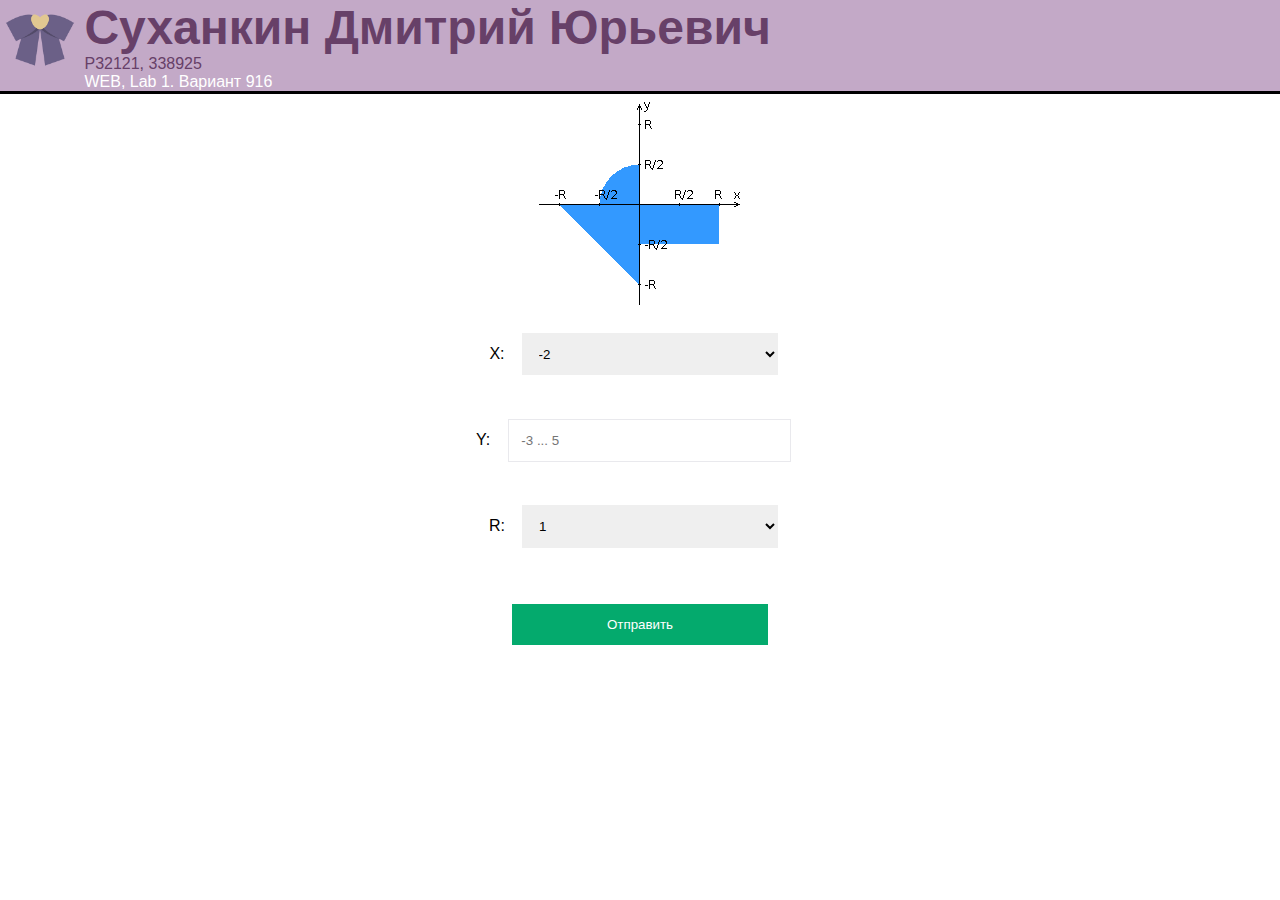
<file: index.html>
<!DOCTYPE html>
<html lang="ru">
    <head>
        <title>Web Lab 1</title>
        <meta charset="UTF-8">
        <link rel="icon" type="image/png" href="./img/favicon.png">
        <link rel="stylesheet" href="./css/styles.css">
    </head>
    <body>
        <header>
            <img class="header-icon" src="./img/icon.png">
            <div class="header-text">
                <h1 id="name" class="name">Суханкин Дмитрий Юрьевич</h1>
                <p class="name description">P32121, 338925</p>
                <p class="description">WEB, Lab 1. Вариант 916</p>
            </div>
        </header>
        <main>
            <img src="./img/graph.png">
            <form id="form" method="get" action="./table.php">
                <label for="X">X:</label>
                <select required class="dropdown" name="X" id="X">
                    <option value="-2">-2</option>
                    <option value="-1.5">-1.5</option>
                    <option value="-1">-1</option>
                    <option value="-0.5">-0.5</option>
                    <option value="0">0</option>
                    <option value="0.5">0.5</option>
                    <option value="1">1</option>
                    <option value="1.5">1.5</option>
                    <option value="2">2</option>
                </select><br><br>
                <label for="Y">Y:</label>
                <input required class="text-input" placeholder="-3 ... 5" type="text" id="Y" name="Y"><br><br>
                <label for="R">R:</label>
                <select required class="dropdown" name="R" id="R">
                    <option value="1">1</option>
                    <option value="1.5">1.5</option>
                    <option value="2">2</option>
                    <option value="2.5">2.5</option>
                    <option value="3">3</option>
                </select><br><br>
                <input class="submit" id="submit" type="submit" value="Отправить">
            </form>
            <div id="error" style="display:none;">
                <div id="errorText">

                </div>
            </div>
        </main>

        <script src="./js/script.js"></script>
    </body>
</html>
</file>
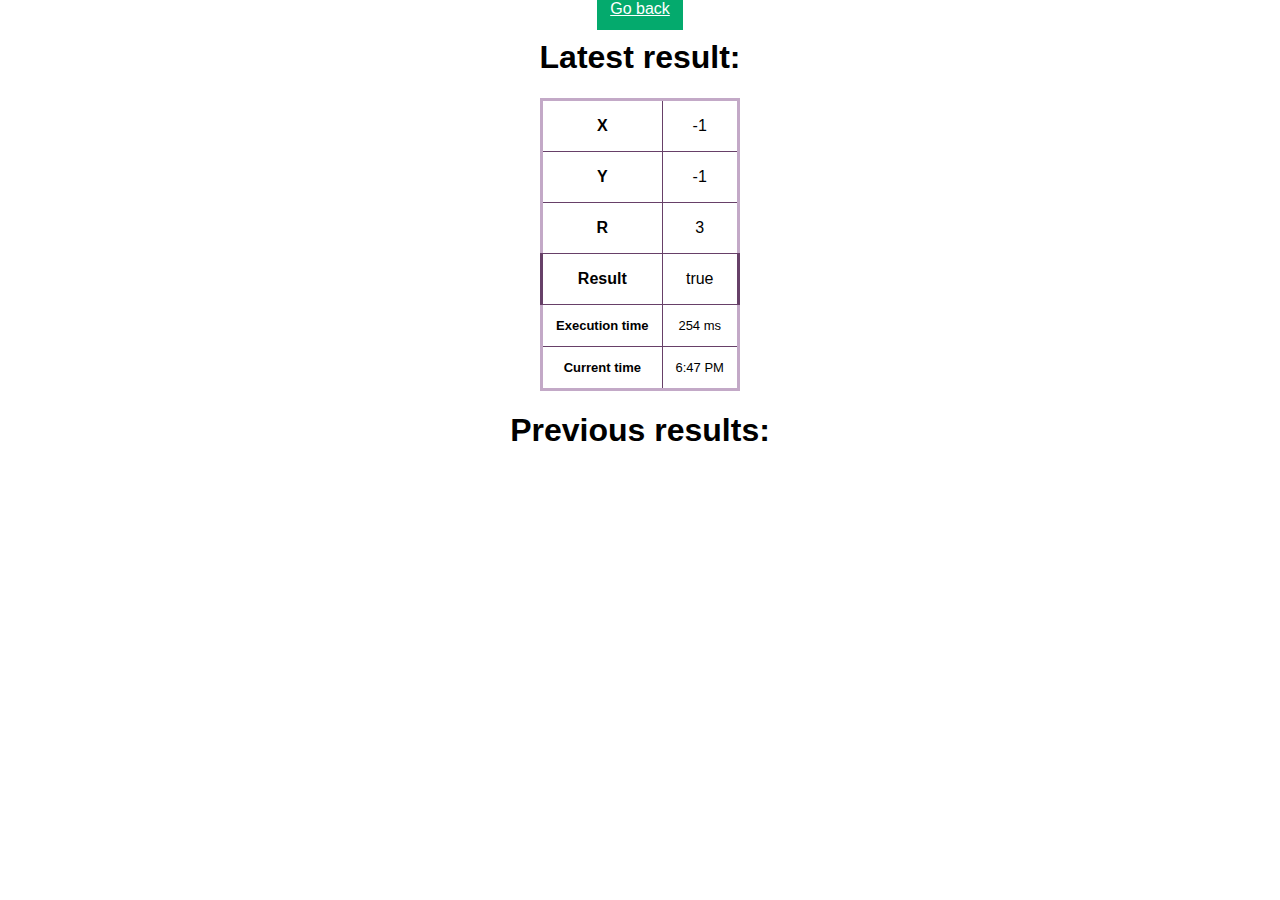
<file: example.html>
<!DOCTYPE html>
<html lang="en-US">
    <head>
        <meta charset="UTF-8">
        <link rel="stylesheet" href="./css/styles.css">
        <link rel="icon" type="image/png" href="./img/favicon.png">
    </head>
    <body>
        <main>
            <a href="index.html" class="submit">Go back</a>
            <h1>Latest result:</h1>
            <table>
                <tr>
                    <th>
                        X
                    </th>
                    <td>
                        -1
                    </td>
                </tr>
                <tr>
                    <th>
                        Y
                    </th>
                    <td>
                        -1
                    </td>
                </tr>
                <tr>
                    <th>
                        R
                    </th>
                    <td>
                        3
                    </td>
                </tr>
                <tr class="result">
                    <th>
                        Result
                    </th>
                    <td>
                        true
                    </td>
                </tr>
                <tr class="misc">
                    <th>
                        Execution time
                    </th>
                    <td>
                        254 ms
                    </td>
                </tr>
                <tr class="misc">
                    <th>
                        Current time
                    </th>
                    <td>
                        6:47 PM
                    </td>
                </tr>
            </table>
            <h1>Previous results:</h1>
        </main>
    </body>
</html>
</file>
<file: css/styles.css>
body {
    margin: 0 0;
    font-family: sans-serif;
}

header {
    background-color: #c3a9c7;
    border-bottom-style: solid;
    font-family: sans-serif;
}

.header-icon {
    height: 5em;
}

.header-text {
    display: inline-block;
    vertical-align: top;
}

.header-text * {
    vertical-align: middle;
    margin: 0;
}

#name {
    font-size: 3em;
}

.description {
    color:white;
    font-size: 1em;
}

.name {
    color: #674068;
}

main {
    text-align: center;
}

.submit {
    border: none;
    padding: 1%;
    margin: 2%;
    width: 20%;
    background-color: #04AA6D;
    color: white;
    transition: 0.5s;
    position: relative;
}

@keyframes shake {
    from {
        left: 0px;
        background-color: #04AA6D;
    }

    25% {
        left: 15px;
        background-color: red;
    }

    75% {
        left: -15px;
        background-color: red;
    }
  
    to {
        left: 0px;
        background-color: #04AA6D;
    }
}

.submit:hover {
    background-color: rgb(24, 204, 138);
    -webkit-transition: 0.5s;
    -moz-transition: 0.5s;
    -ms-transition: 0.5s;
    -o-transition: 0.5s;
    transition: 0.5s;
}

.dropdown {
    border: none;
    padding: 1%;
    margin: 1%;
    width: 20%;
}

.text-input {
    border-radius: 0;
    border-width: 1px;
    border-style: solid;
    border-color: #e9e9ed;
    padding: 1%;
    margin: 1%;
    width: 20%;
}

table {
    border: 3px solid #c3a9c7;
    border-collapse: collapse;
    margin: 1em;
    margin-left: auto;
    margin-right: auto;
}

tr > * {
    border: 1px solid #674068;
    padding: 1em;
}

.result {
    border-left: 3px solid #674068;
    border-right: 3px solid #674068;
}

.misc {
    font-size: small;
    padding: 0.1em;
}
</file>
